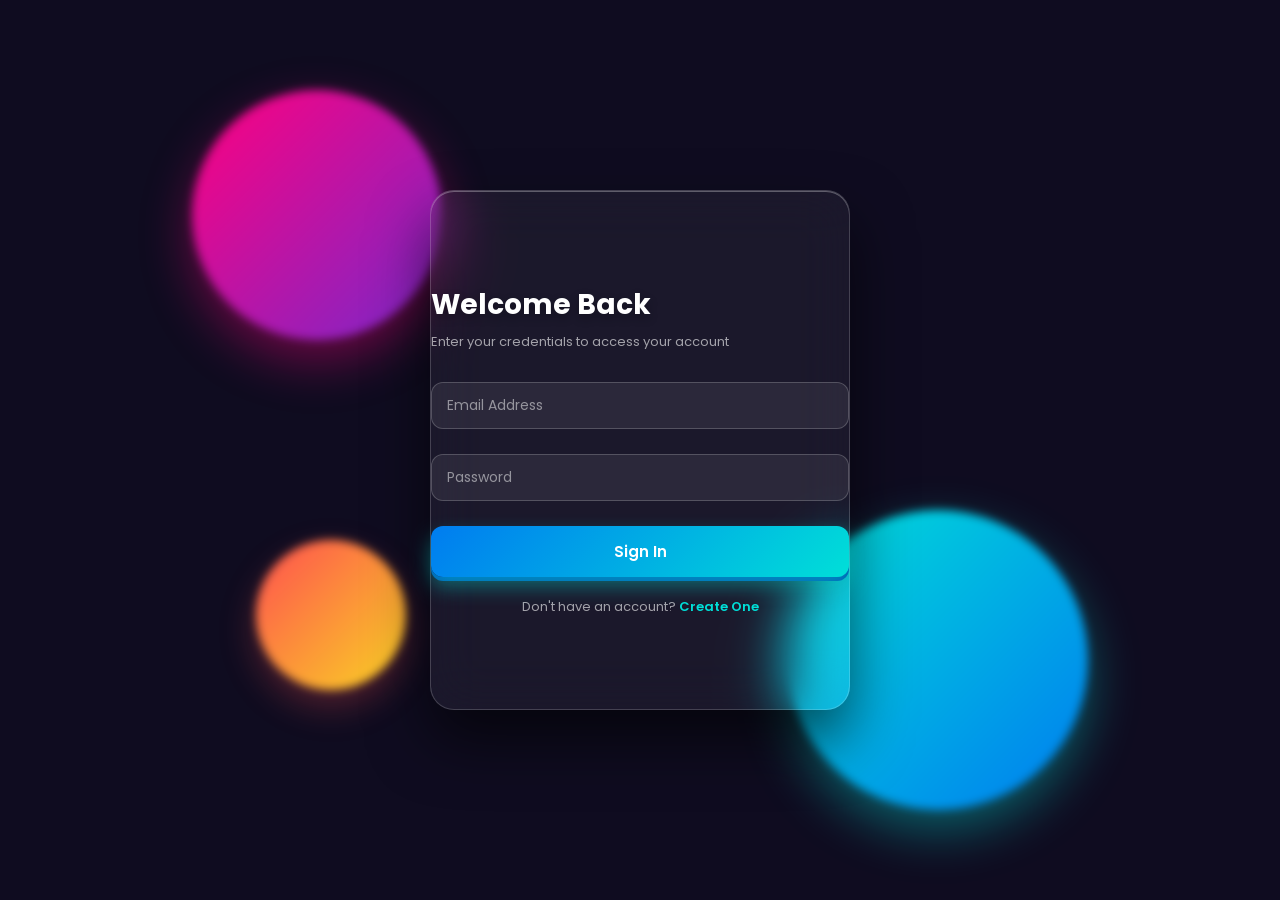
<file: frontend/index.html>
<!DOCTYPE html>
<html lang="en">
<head>
    <meta charset="UTF-8">
    <meta name="viewport" content="width=device-width, initial-scale=1.0">
    <title>3D Interactive Auth Portal</title>
    <link rel="stylesheet" href="style.css">
    <link href="https://fonts.googleapis.com/css2?family=Poppins:wght@300;400;600;700&display=swap" rel="stylesheet">
</head>
<body>

    <!-- 3D Floating Shapes -->
    <div class="cube shape-1"></div>
    <div class="sphere shape-2"></div>
    <div class="torus shape-3"></div>

    <div class="container" id="container">
        
        <!-- Login Form -->
        <div class="form-box login-box active">
            <form id="loginForm">
                <h2>Welcome Back</h2>
                <p class="subtitle">Enter your credentials to access your account</p>
                
                <div class="input-group">
                    <input type="email" id="loginEmail" required>
                    <label>Email Address</label>
                    <span class="highlight"></span>
                </div>

                <div class="input-group">
                    <input type="password" id="loginPassword" required>
                    <label>Password</label>
                    <span class="highlight"></span>
                </div>

                <button type="submit" class="btn-3d">
                    <span>Sign In</span>
                </button>

                <p class="switch-text">
                    Don't have an account? <a href="#" id="toSignup">Create One</a>
                </p>
            </form>
        </div>

        <!-- Signup Form -->
        <div class="form-box signup-box">
            <form id="signupForm">
                <h2>Create Account</h2>
                <p class="subtitle">Join us and experience the next generation UI</p>

                <div class="input-group">
                    <input type="text" id="signupName" required>
                    <label>Full Name</label>
                    <span class="highlight"></span>
                </div>

                <div class="input-group">
                    <input type="email" id="signupEmail" required>
                    <label>Email Address</label>
                    <span class="highlight"></span>
                </div>

                <div class="input-group">
                    <input type="password" id="signupPassword" required>
                    <label>Password</label>
                    <span class="highlight"></span>
                </div>

                <button type="submit" class="btn-3d signup-btn">
                    <span>Sign Up</span>
                </button>

                <p class="switch-text">
                    Already have an account? <a href="#" id="toLogin">Sign In</a>
                </p>
            </form>
        </div>

    </div>

    <!-- Notification Toast -->
    <div id="toast" class="toast"></div>

    <script src="script.js"></script>
</body>
</html>
</file>
<file: frontend/style.css>
* {
    margin: 0;
    padding: 0;
    box-sizing: border-box;
    font-family: 'Poppins', sans-serif;
}

body {
    min-height: 100vh;
    display: flex;
    justify-content: center;
    align-items: center;
    background: #0f0c20;
    overflow: hidden;
    perspective: 1000px;
}

/* Background Animated 3D Floating Elements */
.cube, .sphere, .torus {
    position: absolute;
    border-radius: 50%;
    filter: blur(5px);
    z-index: 1;
    animation: float 8s infinite ease-in-out alternate;
}

.shape-1 {
    width: 250px;
    height: 250px;
    background: linear-gradient(135deg, #ff007f, #7928ca);
    top: 10%;
    left: 15%;
    box-shadow: 0 20px 50px rgba(255, 0, 127, 0.4);
}

.shape-2 {
    width: 300px;
    height: 300px;
    background: linear-gradient(135deg, #00dfd8, #007cf0);
    bottom: 10%;
    right: 15%;
    box-shadow: 0 20px 50px rgba(0, 223, 216, 0.4);
}

.shape-3 {
    width: 150px;
    height: 150px;
    background: linear-gradient(135deg, #ff4e50, #f9d423);
    top: 60%;
    left: 20%;
    box-shadow: 0 15px 35px rgba(255, 78, 80, 0.3);
}

@keyframes float {
    0% { transform: translateY(0) rotate(0deg) scale(1); }
    100% { transform: translateY(-40px) rotate(180deg) scale(1.08); }
}

/* Main Container - 3D Card */
.container {
    position: relative;
    width: 420px;
    min-height: 520px;
    background: rgba(255, 255, 255, 0.05);
    backdrop-filter: blur(25px);
    border: 1px solid rgba(255, 255, 255, 0.18);
    border-radius: 24px;
    box-shadow: 0 30px 60px rgba(0, 0, 0, 0.6),
                inset 0 1px 0 rgba(255, 255, 255, 0.3);
    z-index: 10;
    transform-style: preserve-3d;
    transition: transform 0.6s cubic-bezier(0.23, 1, 0.32, 1);
    display: flex;
    align-items: center;
    justify-content: center;
    padding: 40px;
}

.form-box {
    width: 100%;
    position: absolute;
    opacity: 0;
    visibility: hidden;
    transform: translateZ(-50px) scale(0.9);
    transition: all 0.5s ease-in-out;
}

.form-box.active {
    opacity: 1;
    visibility: visible;
    transform: translateZ(30px) scale(1);
}

h2 {
    color: #fff;
    font-size: 28px;
    font-weight: 700;
    margin-bottom: 6px;
    text-shadow: 0 4px 10px rgba(0, 0, 0, 0.3);
}

.subtitle {
    color: rgba(255, 255, 255, 0.6);
    font-size: 13px;
    margin-bottom: 30px;
}

/* Floating Input Group */
.input-group {
    position: relative;
    margin-bottom: 25px;
}

.input-group input {
    width: 100%;
    padding: 12px 16px;
    background: rgba(255, 255, 255, 0.07);
    border: 1px solid rgba(255, 255, 255, 0.2);
    outline: none;
    border-radius: 12px;
    color: #fff;
    font-size: 14px;
    transition: 0.3s;
}

.input-group label {
    position: absolute;
    left: 16px;
    top: 50%;
    transform: translateY(-50%);
    color: rgba(255, 255, 255, 0.5);
    pointer-events: none;
    font-size: 14px;
    transition: 0.3s;
}

.input-group input:focus ~ label,
.input-group input:valid ~ label {
    top: -10px;
    left: 10px;
    font-size: 11px;
    color: #00dfd8;
    background: #0f0c20;
    padding: 2px 6px;
    border-radius: 4px;
}

.input-group input:focus {
    border-color: #00dfd8;
    box-shadow: 0 0 15px rgba(0, 223, 216, 0.3);
}

/* 3D Interactive Button */
.btn-3d {
    width: 100%;
    padding: 14px;
    border: none;
    border-radius: 12px;
    background: linear-gradient(135deg, #007cf0, #00dfd8);
    color: #fff;
    font-size: 15px;
    font-weight: 600;
    cursor: pointer;
    position: relative;
    box-shadow: 0 10px 20px rgba(0, 223, 216, 0.4),
                0 4px 0 #0056b3;
    transition: all 0.2s ease;
    transform: translateY(0);
}

.signup-btn {
    background: linear-gradient(135deg, #7928ca, #ff007f);
    box-shadow: 0 10px 20px rgba(255, 0, 127, 0.4),
                0 4px 0 #520099;
}

.btn-3d:hover {
    transform: translateY(-2px);
    box-shadow: 0 14px 25px rgba(0, 223, 216, 0.5),
                0 6px 0 #0056b3;
}

.btn-3d:active {
    transform: translateY(4px);
    box-shadow: 0 2px 10px rgba(0, 223, 216, 0.4),
                0 0 0 #0056b3;
}

.switch-text {
    color: rgba(255, 255, 255, 0.6);
    font-size: 13px;
    text-align: center;
    margin-top: 20px;
}

.switch-text a {
    color: #00dfd8;
    text-decoration: none;
    font-weight: 600;
}

.switch-text a:hover {
    text-decoration: underline;
}

/* Toast Notification */
.toast {
    position: fixed;
    bottom: 30px;
    right: 30px;
    padding: 14px 24px;
    background: rgba(255, 255, 255, 0.1);
    backdrop-filter: blur(15px);
    border: 1px solid rgba(255, 255, 255, 0.2);
    color: #fff;
    border-radius: 12px;
    font-size: 14px;
    box-shadow: 0 10px 30px rgba(0,0,0,0.5);
    opacity: 0;
    transform: translateY(20px);
    transition: 0.3s ease;
    z-index: 100;
}

.toast.show {
    opacity: 1;
    transform: translateY(0);
}
</file>
